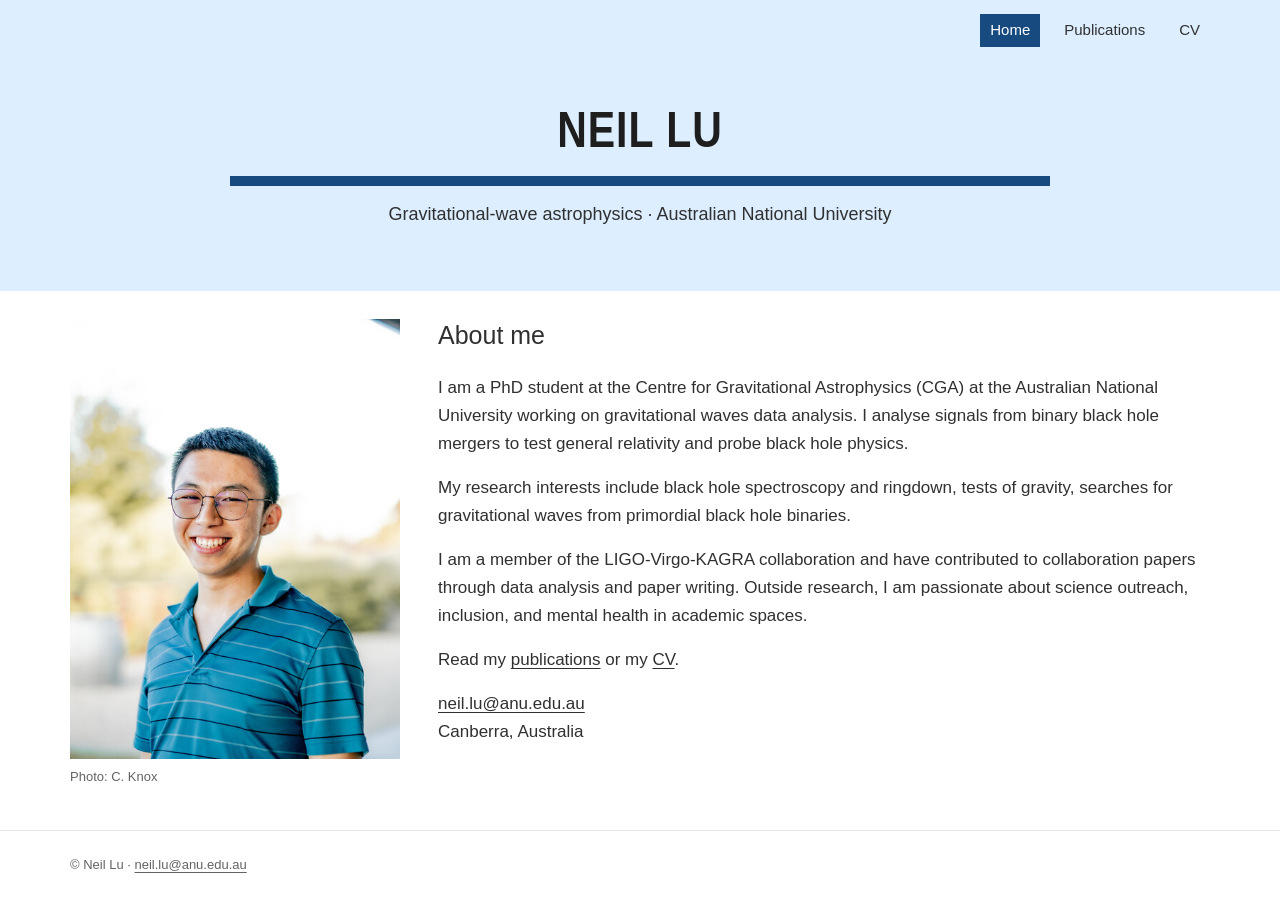
<file: index.html>
<!DOCTYPE html>
<html lang="en">
<head>
  <meta charset="UTF-8">
  <meta name="viewport" content="width=device-width, initial-scale=1">
  <title>Home | Neil Lu</title>
  <meta name="description" content="Neil Lu — gravitational-wave astrophysics, black holes, and tests of general relativity.">
  <link rel="stylesheet" href="assets/css/style.css">
</head>
<body>
  <a class="skip-link" href="#main">Skip to content</a>
  <header class="masthead">
    <div class="container">
      <nav aria-label="Main navigation">
        <a href="index.html" aria-current="page">Home</a>
        <a href="publications.html">Publications</a>
        <a href="files/CV___Neil_Lu.pdf">CV</a>
      </nav>
      <div class="hero">
        <h1>Neil Lu</h1>
        <div class="accent-rule" aria-hidden="true"></div>
        <p>Gravitational-wave astrophysics · Australian National University</p>
      </div>
    </div>
  </header>
  <main id="main">
    <div class="container intro">
      <figure>
        <img class="portrait" src="files/Lu_Neil_OzGrav22_credit_CKnox_compressed.jpg" alt="Portrait of Neil Lu">
        <figcaption>Photo: C. Knox</figcaption>
      </figure>
      <section aria-labelledby="about-heading">
        <h2 id="about-heading">About me</h2>
        <p>I am a PhD student at the Centre for Gravitational Astrophysics (CGA) at the Australian National University working on gravitational waves data analysis. I analyse signals from binary black hole mergers to test general relativity and probe black hole physics.</p>
        <p>My research interests include black hole spectroscopy and ringdown, tests of gravity, searches for gravitational waves from primordial black hole binaries.</p>
        <p>I am a member of the LIGO-Virgo-KAGRA collaboration and have contributed to collaboration papers through data analysis and paper writing. Outside research, I am passionate about science outreach, inclusion, and mental health in academic spaces.</p>
        <p>Read my <a href="publications.html">publications</a> or my <a href="files/CV___Neil_Lu.pdf">CV</a>.</p>
        <address><a href="mailto:neil.lu@anu.edu.au">neil.lu@anu.edu.au</a><br>Canberra, Australia</address>
      </section>
    </div>
  </main>
  <footer>
    <div class="container">© Neil Lu · <a href="mailto:neil.lu@anu.edu.au">neil.lu@anu.edu.au</a></div>
  </footer>
</body>
</html>
</file>
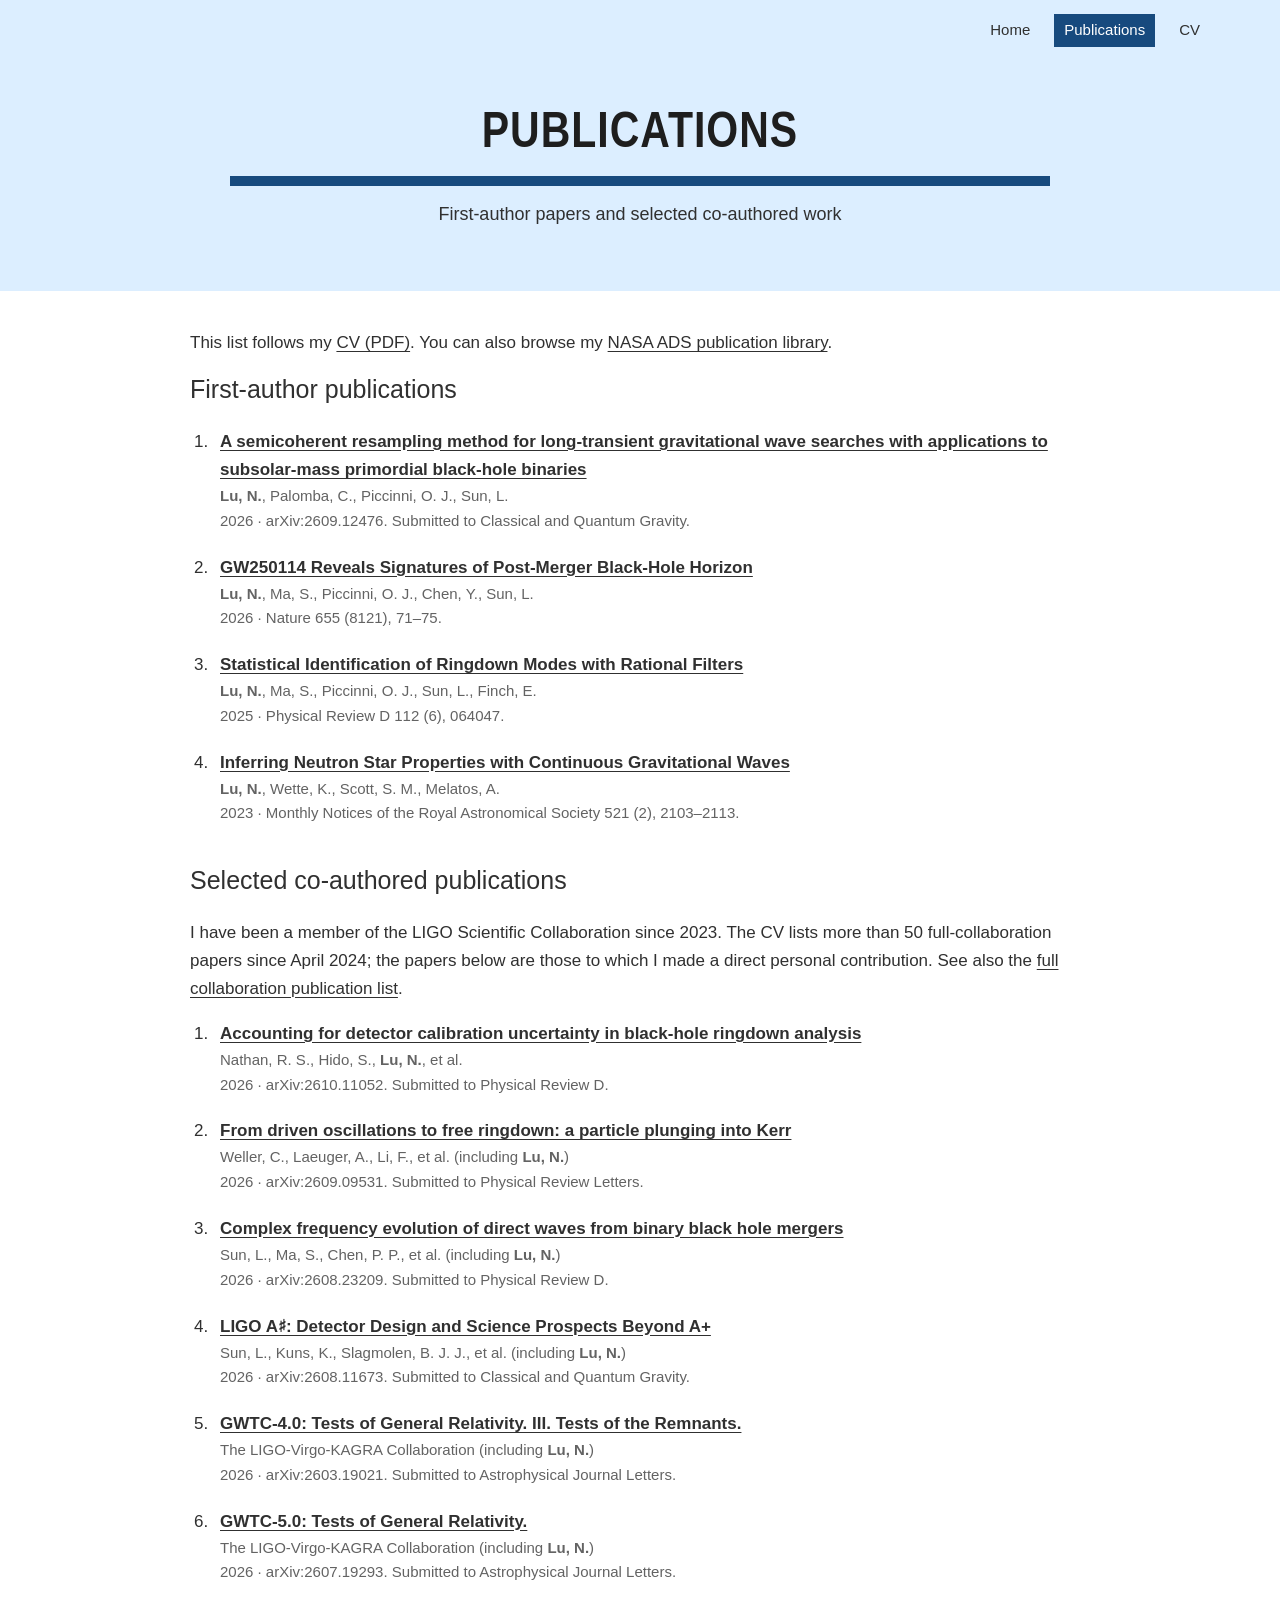
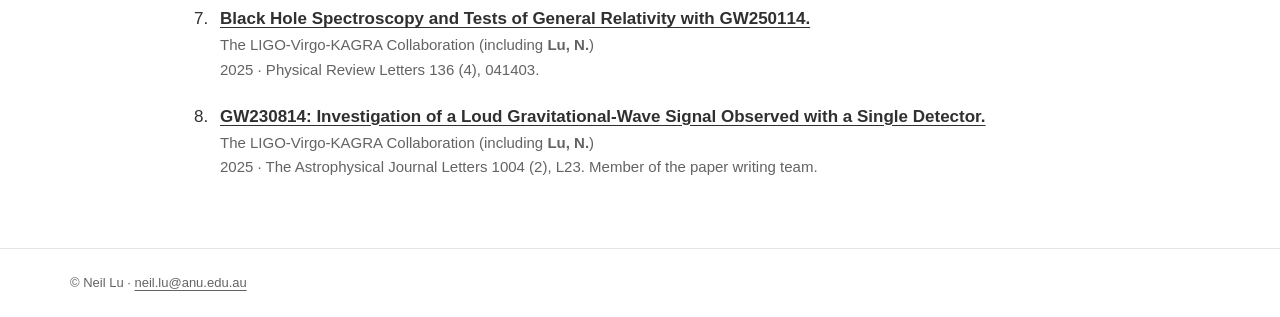
<file: publications.html>
<!DOCTYPE html>
<html lang="en">
<head>
  <meta charset="UTF-8">
  <meta name="viewport" content="width=device-width, initial-scale=1">
  <title>Publications | Neil Lu</title>
  <meta name="description" content="First-author publications and selected co-authored papers by Neil Lu.">
  <link rel="stylesheet" href="assets/css/style.css">
</head>
<body>
  <a class="skip-link" href="#main">Skip to content</a>
  <header class="masthead">
    <div class="container">
      <nav aria-label="Main navigation">
        <a href="index.html">Home</a>
        <a href="publications.html" aria-current="page">Publications</a>
        <a href="files/CV___Neil_Lu.pdf">CV</a>
      </nav>
      <div class="hero">
        <h1>Publications</h1>
        <div class="accent-rule" aria-hidden="true"></div>
        <p>First-author papers and selected co-authored work</p>
      </div>
    </div>
  </header>
  <main id="main" class="container page-content">
    <p>This list follows my <a href="files/CV___Neil_Lu.pdf">CV (PDF)</a>. You can also browse my <a href="https://ui.adsabs.harvard.edu/public-libraries/5gzq4kDsRTWPQGt0U3dyVQ">NASA ADS publication library</a>.</p>
    <section aria-labelledby="first-author-heading">
      <h2 id="first-author-heading">First-author publications</h2>
      <ol class="publications">
        <li id="semicoherent-resampling">
          <span class="paper-title"><a href="https://arxiv.org/abs/2609.12476">A semicoherent resampling method for long-transient gravitational wave searches with applications to subsolar-mass primordial black-hole binaries</a></span>
          <span class="paper-meta"><strong>Lu, N.</strong>, Palomba, C., Piccinni, O. J., Sun, L.</span>
          <span class="paper-meta">2026 · arXiv:2609.12476. Submitted to Classical and Quantum Gravity.</span>
        </li>
        <li id="black-hole-horizon">
          <span class="paper-title"><a href="https://arxiv.org/abs/2510.01001">GW250114 Reveals Signatures of Post-Merger Black-Hole Horizon</a></span>
          <span class="paper-meta"><strong>Lu, N.</strong>, Ma, S., Piccinni, O. J., Chen, Y., Sun, L.</span>
          <span class="paper-meta">2026 · Nature 655 (8121), 71–75.</span>
        </li>
        <li id="rational-filters">
          <span class="paper-title"><a href="https://arxiv.org/abs/2505.18560">Statistical Identification of Ringdown Modes with Rational Filters</a></span>
          <span class="paper-meta"><strong>Lu, N.</strong>, Ma, S., Piccinni, O. J., Sun, L., Finch, E.</span>
          <span class="paper-meta">2025 · Physical Review D 112 (6), 064047.</span>
        </li>
        <li id="neutron-star-properties">
          <span class="paper-title"><a href="https://arxiv.org/abs/2209.10981">Inferring Neutron Star Properties with Continuous Gravitational Waves</a></span>
          <span class="paper-meta"><strong>Lu, N.</strong>, Wette, K., Scott, S. M., Melatos, A.</span>
          <span class="paper-meta">2023 · Monthly Notices of the Royal Astronomical Society 521 (2), 2103–2113.</span>
        </li>
      </ol>
    </section>
    <section aria-labelledby="coauthor-heading">
      <h2 id="coauthor-heading">Selected co-authored publications</h2>
      <p>I have been a member of the LIGO Scientific Collaboration since 2023. The CV lists more than 50 full-collaboration papers since April 2024; the papers below are those to which I made a direct personal contribution. See also the <a href="https://pnp.ligo.org/ppcomm/Papers.html">full collaboration publication list</a>.</p>
      <ol class="publications">
        <li id="calibration-uncertainty">
          <span class="paper-title"><a href="https://arxiv.org/abs/2610.11052">Accounting for detector calibration uncertainty in black-hole ringdown analysis</a></span>
          <span class="paper-meta">Nathan, R. S., Hido, S., <strong>Lu, N.</strong>, et al.</span>
          <span class="paper-meta">2026 · arXiv:2610.11052. Submitted to Physical Review D.</span>
        </li>
        <li id="free-ringdown">
          <span class="paper-title"><a href="https://arxiv.org/abs/2609.09531">From driven oscillations to free ringdown: a particle plunging into Kerr</a></span>
          <span class="paper-meta">Weller, C., Laeuger, A., Li, F., et al. (including <strong>Lu, N.</strong>)</span>
          <span class="paper-meta">2026 · arXiv:2609.09531. Submitted to Physical Review Letters.</span>
        </li>
        <li id="direct-waves">
          <span class="paper-title"><a href="https://arxiv.org/abs/2608.23209">Complex frequency evolution of direct waves from binary black hole mergers</a></span>
          <span class="paper-meta">Sun, L., Ma, S., Chen, P. P., et al. (including <strong>Lu, N.</strong>)</span>
          <span class="paper-meta">2026 · arXiv:2608.23209. Submitted to Physical Review D.</span>
        </li>
        <li id="ligo-a-sharp">
          <span class="paper-title"><a href="https://arxiv.org/abs/2608.11673">LIGO A♯: Detector Design and Science Prospects Beyond A+</a></span>
          <span class="paper-meta">Sun, L., Kuns, K., Slagmolen, B. J. J., et al. (including <strong>Lu, N.</strong>)</span>
          <span class="paper-meta">2026 · arXiv:2608.11673. Submitted to Classical and Quantum Gravity.</span>
        </li>
        <li id="gwtc-4-remnants">
          <span class="paper-title"><a href="https://arxiv.org/abs/2603.19021">GWTC-4.0: Tests of General Relativity. III. Tests of the Remnants.</a></span>
          <span class="paper-meta">The LIGO-Virgo-KAGRA Collaboration (including <strong>Lu, N.</strong>)</span>
          <span class="paper-meta">2026 · arXiv:2603.19021. Submitted to Astrophysical Journal Letters.</span>
        </li>
        <li id="gwtc-5">
          <span class="paper-title"><a href="https://arxiv.org/abs/2607.19293">GWTC-5.0: Tests of General Relativity.</a></span>
          <span class="paper-meta">The LIGO-Virgo-KAGRA Collaboration (including <strong>Lu, N.</strong>)</span>
          <span class="paper-meta">2026 · arXiv:2607.19293. Submitted to Astrophysical Journal Letters.</span>
        </li>
        <li id="gw250114-spectroscopy">
          <span class="paper-title"><a href="https://arxiv.org/abs/2509.08099">Black Hole Spectroscopy and Tests of General Relativity with GW250114.</a></span>
          <span class="paper-meta">The LIGO-Virgo-KAGRA Collaboration (including <strong>Lu, N.</strong>)</span>
          <span class="paper-meta">2025 · Physical Review Letters 136 (4), 041403.</span>
        </li>
        <li id="gw230814">
          <span class="paper-title"><a href="https://arxiv.org/abs/2509.07348">GW230814: Investigation of a Loud Gravitational-Wave Signal Observed with a Single Detector.</a></span>
          <span class="paper-meta">The LIGO-Virgo-KAGRA Collaboration (including <strong>Lu, N.</strong>)</span>
          <span class="paper-meta">2025 · The Astrophysical Journal Letters 1004 (2), L23. Member of the paper writing team.</span>
        </li>
      </ol>
    </section>
  </main>
  <footer>
    <div class="container">© Neil Lu · <a href="mailto:neil.lu@anu.edu.au">neil.lu@anu.edu.au</a></div>
  </footer>
</body>
</html>
</file>
<file: assets/css/style.css>
:root {
      --accent: #174a7e;
      --text: #303030;
      --muted: #636363;
      --width: 1140px;
    }
    * { box-sizing: border-box; }
    html { scroll-behavior: smooth; scroll-padding-top: 24px; }
    body { margin: 0; color: var(--text); background: #fff;
      font-family: "Segoe UI", Arial, sans-serif; font-size: 17px; line-height: 1.65; }
    a { color: inherit; text-underline-offset: 3px; }
    a:hover { color: #ad3037; }
    a:focus-visible { outline: 3px solid var(--accent); outline-offset: 5px; }
    .container { width: min(var(--width), calc(100% - 48px)); margin-inline: auto; }
    .skip-link { position: absolute; top: -100px; left: 16px; padding: 8px 16px; background: white; z-index: 10; }
    .skip-link:focus { top: 8px; }
    .masthead {
      background: #dceeff;
    }
    nav { display: flex; justify-content: flex-end; flex-wrap: wrap; gap: 5px 14px;
      padding-block: 14px; font-size: 15px; }
    nav a { padding: 4px 10px; text-decoration: none; }
    nav a:hover { color: #fff; background: var(--accent); }
    nav a[aria-current="page"] { background: var(--accent); color: white; }
    .hero { padding: 38px 0 62px; text-align: center; }
    h1 { margin: 0; color: #1e1e1e; font-family: "Arial Narrow", "Liberation Sans Narrow", sans-serif;
      font-stretch: condensed; font-size: clamp(34px, 5vw, 50px); line-height: 1.2;
      font-weight: 700; letter-spacing: 1px; text-transform: uppercase; }
    .accent-rule { height: 10px; width: min(820px, 100%); margin: 17px auto 14px; background: var(--accent); }
    .hero p { margin: 9px 0 0; font-size: 18px; }
    .intro { display: grid; grid-template-columns: 330px minmax(0, 1fr); gap: 38px;
      padding-block: 28px 42px; align-items: start; }
    figure { margin: 0; }
    .portrait { display: block; width: 100%; aspect-ratio: 3 / 4; object-fit: cover; }
    figcaption { color: var(--muted); font-size: 13px; margin-top: 7px; }
    p { margin: 0 0 16px; }
    ul { margin: 8px 0 18px; padding-left: 24px; list-style-type: square; }
    li { padding-left: 2px; margin-bottom: 6px; }
    .intro p:last-child { margin-bottom: 0; }
    h2 { font-size: 25px; font-weight: 500; line-height: 1.3; margin: 0 0 22px; }
    .publications { padding-left: 23px; }
    .publications li { margin-bottom: 20px; padding-left: 7px; }
    .paper-title { font-weight: 600; }
    .paper-meta { display: block; color: var(--muted); font-size: 15px; }
    address { font-style: normal; }
    footer { padding: 23px 0; border-top: 1px solid #e4e4e4; color: var(--muted); font-size: 13px; }
    @media (max-width: 760px) {
      body { font-size: 16px; }
      .container { width: calc(100% - 36px); }
      nav { justify-content: center; gap: 4px; font-size: 14px; }
      nav a { padding: 5px 8px; }
      .hero { padding: 28px 0 38px; }
      .hero p { font-size: 16px; }
      .intro { grid-template-columns: 1fr; gap: 24px; }
      figure { width: min(330px, 100%); margin-inline: auto; }
    }
    @media (prefers-reduced-motion: reduce) { html { scroll-behavior: auto; } }

    .page-content { max-width: 900px; padding-block: 38px 48px; }
    .page-content section + section { margin-top: 38px; }
    .button { display: inline-block; padding: 10px 18px; background: #222; color: #fff; text-decoration: none; }
    .button:hover { background: #ad3037; color: #fff; }
    .education li { margin-bottom: 18px; }
    .paper-title { overflow-wrap: anywhere; }
</file>
